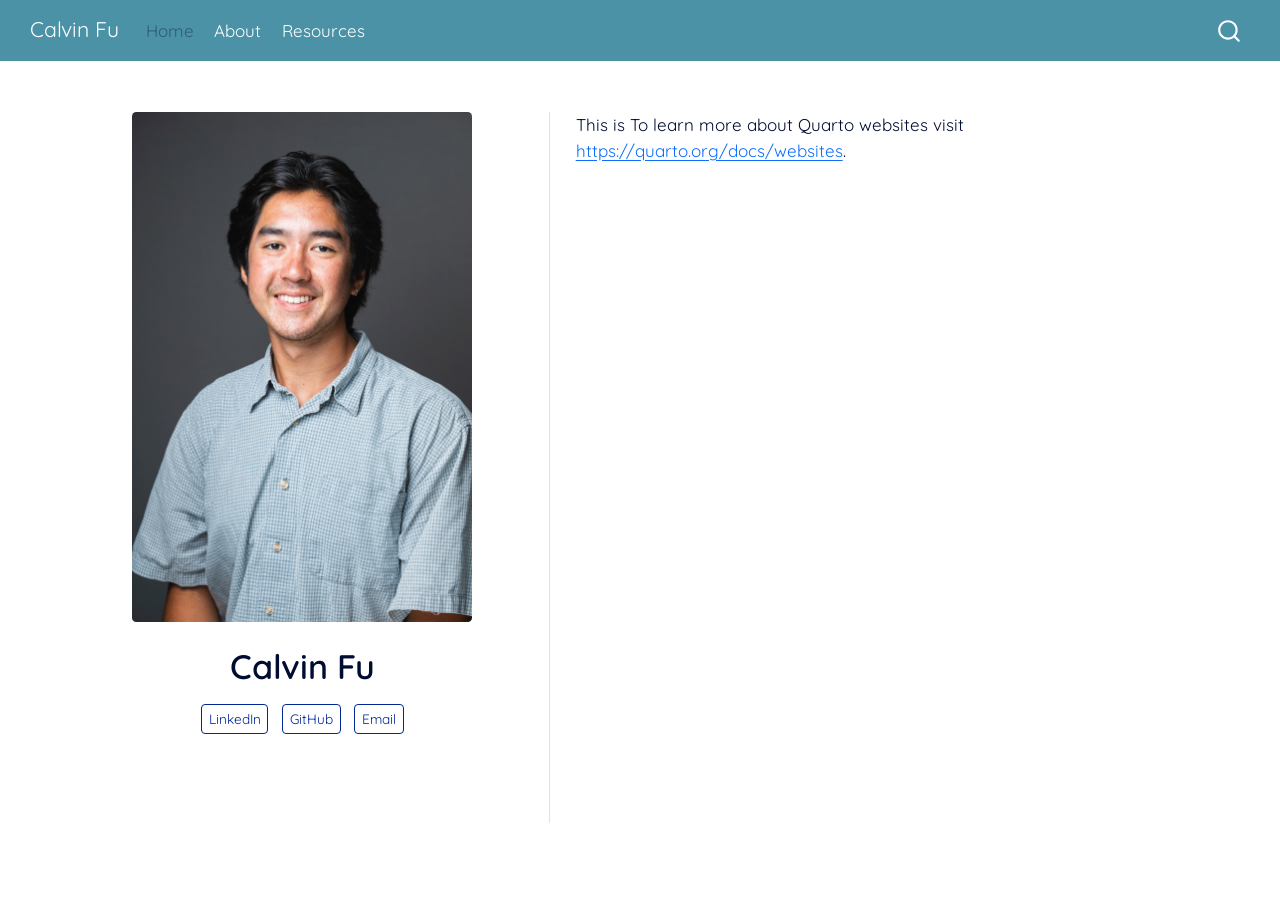
<file: docs/index.html>
<!DOCTYPE html>
<html xmlns="http://www.w3.org/1999/xhtml" lang="en" xml:lang="en"><head>

<meta charset="utf-8">
<meta name="generator" content="quarto-1.10.18">

<meta name="viewport" content="width=device-width, initial-scale=1.0, user-scalable=yes">


<title>Calvin Fu</title>
<style>
/* Default styles provided by pandoc.
** See https://pandoc.org/MANUAL.html#variables-for-html for config info.
*/
span.smallcaps{font-variant: small-caps;}
div.columns{display: flex; gap: 1.5em;}
div.column{flex: auto;}
@media screen {
div.columns{gap: min(4vw, 1.5em);}
div.column{overflow-x: auto;}
}
div.hanging-indent{margin-left: 1.5em; text-indent: -1.5em;}
ul.task-list{list-style: none;}
ul.task-list li input[type="checkbox"] {
  width: 0.8em;
  margin: 0 0.8em 0.2em -1em; /* quarto-specific, see https://github.com/quarto-dev/quarto-cli/issues/4556 */ 
  vertical-align: middle;
}
</style>


<script src="site_libs/quarto-nav/quarto-nav.js"></script>
<script src="site_libs/quarto-nav/headroom.min.js"></script>
<script src="site_libs/clipboard/clipboard.min.js"></script>
<script src="site_libs/quarto-search/autocomplete.umd.js"></script>
<script src="site_libs/quarto-search/fuse.min.js"></script>
<script src="site_libs/quarto-search/quarto-search.js"></script>
<meta name="quarto:offset" content="./">
<script src="site_libs/quarto-html/quarto.js" type="module"></script>
<script src="site_libs/quarto-html/tabsets/tabsets.js" type="module"></script>
<script src="site_libs/quarto-html/popper.min.js"></script>
<script src="site_libs/quarto-html/tippy.umd.min.js"></script>
<link href="site_libs/quarto-html/tippy.css" rel="stylesheet">
<link href="site_libs/quarto-html/quarto-syntax-highlighting-64a204ab8560d761af7679ceaba22944.css" rel="stylesheet" id="quarto-text-highlighting-styles">
<script src="site_libs/bootstrap/bootstrap.min.js"></script>
<link href="site_libs/bootstrap/bootstrap-icons.css" rel="stylesheet">
<link href="site_libs/bootstrap/bootstrap-9c944f6aabf918e348311c40b86e4343.min.css" rel="stylesheet" append-hash="true" id="quarto-bootstrap" data-mode="light">
<script id="quarto-search-options" type="application/json">{
  "location": "navbar",
  "copy-button": false,
  "collapse-after": 3,
  "panel-placement": "end",
  "type": "overlay",
  "limit": 50,
  "keyboard-shortcut": [
    "f",
    "/",
    "s"
  ],
  "show-item-context": false,
  "language": {
    "search-no-results-text": "No results",
    "search-matching-documents-text": "matching documents",
    "search-copy-link-title": "Copy link to search",
    "search-hide-matches-text": "Hide additional matches",
    "search-more-match-text": "more match in this document",
    "search-more-matches-text": "more matches in this document",
    "search-clear-button-title": "Clear",
    "search-text-placeholder": "",
    "search-detached-cancel-button-title": "Cancel",
    "search-submit-button-title": "Submit",
    "search-label": "Search"
  }
}</script>


</head>

<body class="nav-fixed quarto-light">

<div id="quarto-search-results"></div>
  <header id="quarto-header" class="headroom fixed-top">
    <nav class="navbar navbar-expand-lg " data-bs-theme="dark">
      <div class="navbar-container container-fluid">
      <div class="navbar-brand-container mx-auto">
    <a class="navbar-brand" href="./index.html">
    <span class="navbar-title">Calvin Fu</span>
    </a>
  </div>
            <div id="quarto-search" class="" title="Search"></div>
          <button class="navbar-toggler" type="button" data-bs-toggle="collapse" data-bs-target="#navbarCollapse" aria-controls="navbarCollapse" role="menu" aria-expanded="false" aria-label="Toggle navigation" onclick="if (window.quartoToggleHeadroom) { window.quartoToggleHeadroom(); }">
  <span class="navbar-toggler-icon"></span>
</button>
          <div class="collapse navbar-collapse" id="navbarCollapse">
            <ul class="navbar-nav navbar-nav-scroll me-auto">
  <li class="nav-item">
    <a class="nav-link active" href="./index.html" aria-current="page"> 
<span class="menu-text">Home</span></a>
  </li>  
  <li class="nav-item">
    <a class="nav-link" href="./about.html"> 
<span class="menu-text">About</span></a>
  </li>  
  <li class="nav-item">
    <a class="nav-link" href="./resource.html"> 
<span class="menu-text">Resources</span></a>
  </li>  
</ul>
          </div> <!-- /navcollapse -->
            <div class="quarto-navbar-tools">
</div>
      </div> <!-- /container-fluid -->
    </nav>
</header>
<!-- content -->
<div id="quarto-content" class="quarto-container page-columns page-rows-contents page-layout-full page-navbar">
<!-- sidebar -->
<!-- margin-sidebar -->
    
<!-- main -->
<div class="quarto-about-trestles column-page">
  <div class="about-entity">
    <img src="images/headshot.PNG" class="about-image
  rounded " style="width: 20em;">
<header id="title-block-header" class="quarto-title-block default">
<div class="quarto-title">
<h1 class="title">Calvin Fu</h1>
</div>
<div class="quarto-title-meta column-page">
  </div>
</header>
    <div class="about-links">
  <a href="https://www.linkedin.com/in/calvinjfu/" class="about-link" rel="" target="_blank">
     <span class="about-link-text">LinkedIn</span>
  </a>
  <a href="https://github.com/cuvlin" class="about-link" rel="" target="_blank">
     <span class="about-link-text">GitHub</span>
  </a>
  <a href="mailto:calvinfu@ucsb.edu" class="about-link" rel="" target="">
     <span class="about-link-text">Email</span>
  </a>
</div>
  </div>
  <div class="about-contents"><main class="content column-page" id="quarto-document-content">
<p>This is To learn more about Quarto websites visit <a href="https://quarto.org/docs/websites" class="uri">https://quarto.org/docs/websites</a>.</p>


</main></div>
</div>
 <!-- /main -->
<script id="quarto-html-after-body" type="application/javascript">
  window.document.addEventListener("DOMContentLoaded", function (event) {
    const isCodeAnnotation = (el) => {
      for (const clz of el.classList) {
        if (clz.startsWith('code-annotation-')) {                     
          return true;
        }
      }
      return false;
    }
    const onCopySuccess = function(e) {
      // button target
      const button = e.trigger;
      // don't keep focus
      button.blur();
      // flash "checked"
      button.classList.add('code-copy-button-checked');
      var currentTitle = button.getAttribute("title");
      button.setAttribute("title", "Copied!");
      let tooltip;
      if (window.bootstrap) {
        button.setAttribute("data-bs-toggle", "tooltip");
        button.setAttribute("data-bs-placement", "left");
        button.setAttribute("data-bs-title", "Copied!");
        tooltip = new bootstrap.Tooltip(button, 
          { trigger: "manual", 
            customClass: "code-copy-button-tooltip",
            offset: [0, -8]});
        tooltip.show();    
      }
      setTimeout(function() {
        if (tooltip) {
          tooltip.hide();
          button.removeAttribute("data-bs-title");
          button.removeAttribute("data-bs-toggle");
          button.removeAttribute("data-bs-placement");
        }
        button.setAttribute("title", currentTitle);
        button.classList.remove('code-copy-button-checked');
      }, 1000);
      // clear code selection
      e.clearSelection();
    }
    const getTextToCopy = function(trigger) {
      const outerScaffold = trigger.parentElement.cloneNode(true);
      const codeEl = outerScaffold.querySelector('code');
      for (const childEl of codeEl.children) {
        if (isCodeAnnotation(childEl)) {
          childEl.remove();
        }
      }
      return codeEl.innerText;
    }
    const clipboard = new window.ClipboardJS('.code-copy-button:not([data-in-quarto-modal])', {
      text: getTextToCopy
    });
    clipboard.on('success', onCopySuccess);
    if (window.document.getElementById('quarto-embedded-source-code-modal')) {
      const clipboardModal = new window.ClipboardJS('.code-copy-button[data-in-quarto-modal]', {
        text: getTextToCopy,
        container: window.document.getElementById('quarto-embedded-source-code-modal')
      });
      clipboardModal.on('success', onCopySuccess);
    }
      var localhostRegex = new RegExp(/^(?:http|https):\/\/localhost\:?[0-9]*\//);
      var mailtoRegex = new RegExp(/^mailto:/);
        var filterRegex = new RegExp('/' + window.location.host + '/');
      var isInternal = (href) => {
          return filterRegex.test(href) || localhostRegex.test(href) || mailtoRegex.test(href);
      }
      // Inspect non-navigation links and adorn them if external
     var links = window.document.querySelectorAll('a[href]:not(.nav-link):not(.navbar-brand):not(.toc-action):not(.sidebar-link):not(.sidebar-item-toggle):not(.pagination-link):not(.no-external):not([aria-hidden]):not(.dropdown-item):not(.quarto-navigation-tool):not(.about-link)');
      for (var i=0; i<links.length; i++) {
        const link = links[i];
        if (!isInternal(link.href)) {
          // undo the damage that might have been done by quarto-nav.js in the case of
          // links that we want to consider external
          if (link.dataset.originalHref !== undefined) {
            link.href = link.dataset.originalHref;
          }
        }
      }
    function tippyHover(el, contentFn, onTriggerFn, onUntriggerFn) {
      const config = {
        allowHTML: true,
        maxWidth: 500,
        delay: 100,
        arrow: false,
        appendTo: function(el) {
            return el.parentElement;
        },
        interactive: true,
        interactiveBorder: 10,
        theme: 'quarto',
        placement: 'bottom-start',
      };
      if (contentFn) {
        config.content = contentFn;
      }
      if (onTriggerFn) {
        config.onTrigger = onTriggerFn;
      }
      if (onUntriggerFn) {
        config.onUntrigger = onUntriggerFn;
      }
      window.tippy(el, config); 
    }
    const noterefs = window.document.querySelectorAll('a[role="doc-noteref"]');
    for (var i=0; i<noterefs.length; i++) {
      const ref = noterefs[i];
      tippyHover(ref, function() {
        // use id or data attribute instead here
        let href = ref.getAttribute('data-footnote-href') || ref.getAttribute('href');
        try { href = new URL(href).hash; } catch {}
        const id = href.replace(/^#\/?/, "");
        const note = window.document.getElementById(id);
        if (note) {
          return note.innerHTML;
        } else {
          return "";
        }
      });
    }
    const xrefs = window.document.querySelectorAll('a.quarto-xref');
    const processXRef = (id, note) => {
      // Strip column container classes
      const stripColumnClz = (el) => {
        el.classList.remove("page-full", "page-columns");
        if (el.children) {
          for (const child of el.children) {
            stripColumnClz(child);
          }
        }
      }
      stripColumnClz(note)
      if (id === null || id.startsWith('sec-')) {
        // Special case sections, only their first couple elements
        const container = document.createElement("div");
        if (note.children && note.children.length > 2) {
          container.appendChild(note.children[0].cloneNode(true));
          for (let i = 1; i < note.children.length; i++) {
            const child = note.children[i];
            if (child.tagName === "P" && child.innerText === "") {
              continue;
            } else {
              container.appendChild(child.cloneNode(true));
              break;
            }
          }
          if (window.Quarto?.typesetMath) {
            window.Quarto.typesetMath(container);
          }
          return container.innerHTML
        } else {
          if (window.Quarto?.typesetMath) {
            window.Quarto.typesetMath(note);
          }
          return note.innerHTML;
        }
      } else {
        // Remove any anchor links if they are present
        const anchorLink = note.querySelector('a.anchorjs-link');
        if (anchorLink) {
          anchorLink.remove();
        }
        if (window.Quarto?.typesetMath) {
          window.Quarto.typesetMath(note);
        }
        if (note.classList.contains("callout")) {
          return note.outerHTML;
        } else {
          return note.innerHTML;
        }
      }
    }
    for (var i=0; i<xrefs.length; i++) {
      const xref = xrefs[i];
      tippyHover(xref, undefined, function(instance) {
        instance.disable();
        let url = xref.getAttribute('href');
        let hash = undefined; 
        if (url.startsWith('#')) {
          hash = url;
        } else {
          try { hash = new URL(url).hash; } catch {}
        }
        if (hash) {
          const id = hash.replace(/^#\/?/, "");
          const note = window.document.getElementById(id);
          if (note !== null) {
            try {
              const html = processXRef(id, note.cloneNode(true));
              instance.setContent(html);
            } finally {
              instance.enable();
              instance.show();
            }
          } else {
            // See if we can fetch this
            fetch(url.split('#')[0])
            .then(res => res.text())
            .then(html => {
              const parser = new DOMParser();
              const htmlDoc = parser.parseFromString(html, "text/html");
              const note = htmlDoc.getElementById(id);
              if (note !== null) {
                const html = processXRef(id, note);
                instance.setContent(html);
              } 
            }).finally(() => {
              instance.enable();
              instance.show();
            });
          }
        } else {
          // See if we can fetch a full url (with no hash to target)
          // This is a special case and we should probably do some content thinning / targeting
          fetch(url)
          .then(res => res.text())
          .then(html => {
            const parser = new DOMParser();
            const htmlDoc = parser.parseFromString(html, "text/html");
            const note = htmlDoc.querySelector('main.content');
            if (note !== null) {
              // This should only happen for chapter cross references
              // (since there is no id in the URL)
              // remove the first header
              if (note.children.length > 0 && note.children[0].tagName === "HEADER") {
                note.children[0].remove();
              }
              const html = processXRef(null, note);
              instance.setContent(html);
            } 
          }).finally(() => {
            instance.enable();
            instance.show();
          });
        }
      }, function(instance) {
      });
    }
        let selectedAnnoteEl;
        const selectorForAnnotation = ( cell, annotation) => {
          let cellAttr = 'data-code-cell="' + cell + '"';
          let lineAttr = 'data-code-annotation="' +  annotation + '"';
          const selector = 'span[' + cellAttr + '][' + lineAttr + ']';
          return selector;
        }
        const selectCodeLines = (annoteEl) => {
          const doc = window.document;
          const targetCell = annoteEl.getAttribute("data-target-cell");
          const targetAnnotation = annoteEl.getAttribute("data-target-annotation");
          const annoteSpan = window.document.querySelector(selectorForAnnotation(targetCell, targetAnnotation));
          const lines = annoteSpan.getAttribute("data-code-lines").split(",");
          const lineIds = lines.map((line) => {
            return targetCell + "-" + line;
          })
          let top = null;
          let height = null;
          let parent = null;
          if (lineIds.length > 0) {
              //compute the position of the single el (top and bottom and make a div)
              const el = window.document.getElementById(lineIds[0]);
              top = el.offsetTop;
              height = el.offsetHeight;
              parent = el.parentElement.parentElement;
            if (lineIds.length > 1) {
              const lastEl = window.document.getElementById(lineIds[lineIds.length - 1]);
              const bottom = lastEl.offsetTop + lastEl.offsetHeight;
              height = bottom - top;
            }
            if (top !== null && height !== null && parent !== null) {
              // cook up a div (if necessary) and position it 
              let div = window.document.getElementById("code-annotation-line-highlight");
              if (div === null) {
                div = window.document.createElement("div");
                div.setAttribute("id", "code-annotation-line-highlight");
                div.style.position = 'absolute';
                parent.appendChild(div);
              }
              div.style.top = top - 2 + "px";
              div.style.height = height + 4 + "px";
              div.style.left = 0;
              let gutterDiv = window.document.getElementById("code-annotation-line-highlight-gutter");
              if (gutterDiv === null) {
                gutterDiv = window.document.createElement("div");
                gutterDiv.setAttribute("id", "code-annotation-line-highlight-gutter");
                gutterDiv.style.position = 'absolute';
                const codeCell = window.document.getElementById(targetCell);
                const gutter = codeCell.querySelector('.code-annotation-gutter');
                gutter.appendChild(gutterDiv);
              }
              gutterDiv.style.top = top - 2 + "px";
              gutterDiv.style.height = height + 4 + "px";
            }
            selectedAnnoteEl = annoteEl;
          }
        };
        const unselectCodeLines = () => {
          const elementsIds = ["code-annotation-line-highlight", "code-annotation-line-highlight-gutter"];
          elementsIds.forEach((elId) => {
            const div = window.document.getElementById(elId);
            if (div) {
              div.remove();
            }
          });
          selectedAnnoteEl = undefined;
        };
          // Handle positioning of the toggle
      window.addEventListener(
        "resize",
        throttle(() => {
          elRect = undefined;
          if (selectedAnnoteEl) {
            selectCodeLines(selectedAnnoteEl);
          }
        }, 10)
      );
      function throttle(fn, ms) {
      let throttle = false;
      let timer;
        return (...args) => {
          if(!throttle) { // first call gets through
              fn.apply(this, args);
              throttle = true;
          } else { // all the others get throttled
              if(timer) clearTimeout(timer); // cancel #2
              timer = setTimeout(() => {
                fn.apply(this, args);
                timer = throttle = false;
              }, ms);
          }
        };
      }
        // Attach click handler to the DT
        const annoteDls = window.document.querySelectorAll('dt[data-target-cell]');
        for (const annoteDlNode of annoteDls) {
          annoteDlNode.addEventListener('click', (event) => {
            const clickedEl = event.target;
            if (clickedEl !== selectedAnnoteEl) {
              unselectCodeLines();
              const activeEl = window.document.querySelector('dt[data-target-cell].code-annotation-active');
              if (activeEl) {
                activeEl.classList.remove('code-annotation-active');
              }
              selectCodeLines(clickedEl);
              clickedEl.classList.add('code-annotation-active');
            } else {
              // Unselect the line
              unselectCodeLines();
              clickedEl.classList.remove('code-annotation-active');
            }
          });
        }
    const findCites = (el) => {
      const parentEl = el.parentElement;
      if (parentEl) {
        const cites = parentEl.dataset.cites;
        if (cites) {
          return {
            el,
            cites: cites.split(' ')
          };
        } else {
          return findCites(el.parentElement)
        }
      } else {
        return undefined;
      }
    };
    var bibliorefs = window.document.querySelectorAll('a[role="doc-biblioref"]');
    for (var i=0; i<bibliorefs.length; i++) {
      const ref = bibliorefs[i];
      const citeInfo = findCites(ref);
      if (citeInfo) {
        tippyHover(citeInfo.el, function() {
          var popup = window.document.createElement('div');
          citeInfo.cites.forEach(function(cite) {
            var citeDiv = window.document.createElement('div');
            citeDiv.classList.add('hanging-indent');
            citeDiv.classList.add('csl-entry');
            var biblioDiv = window.document.getElementById('ref-' + cite);
            if (biblioDiv) {
              citeDiv.innerHTML = biblioDiv.innerHTML;
            }
            popup.appendChild(citeDiv);
          });
          return popup.innerHTML;
        });
      }
    }
  });
  </script>
</div> <!-- /content -->




</body></html>
</file>
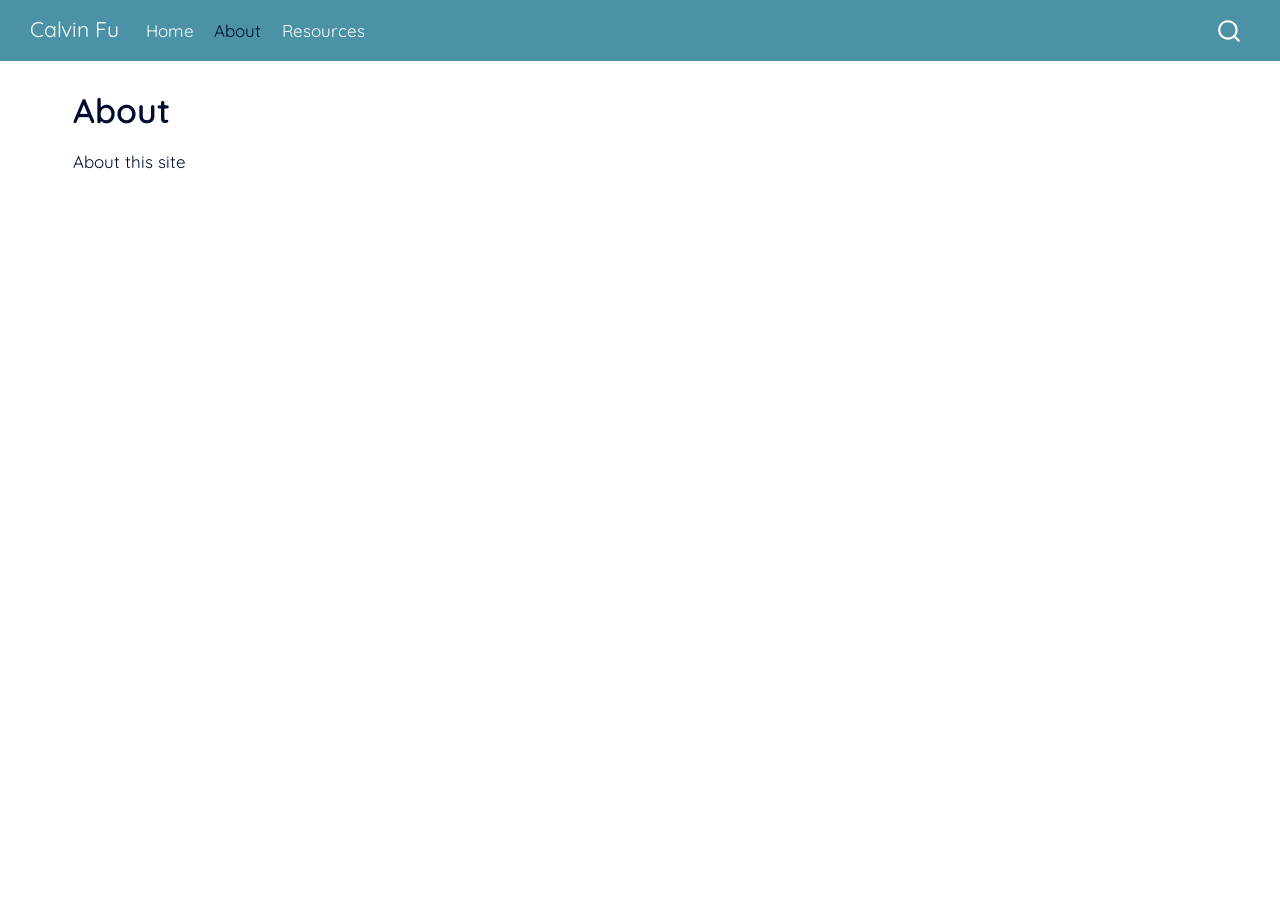
<file: docs/about.html>
<!DOCTYPE html>
<html xmlns="http://www.w3.org/1999/xhtml" lang="en" xml:lang="en"><head>

<meta charset="utf-8">
<meta name="generator" content="quarto-1.10.18">

<meta name="viewport" content="width=device-width, initial-scale=1.0, user-scalable=yes">


<title>About – Calvin Fu</title>
<style>
/* Default styles provided by pandoc.
** See https://pandoc.org/MANUAL.html#variables-for-html for config info.
*/
span.smallcaps{font-variant: small-caps;}
div.columns{display: flex; gap: 1.5em;}
div.column{flex: auto;}
@media screen {
div.columns{gap: min(4vw, 1.5em);}
div.column{overflow-x: auto;}
}
div.hanging-indent{margin-left: 1.5em; text-indent: -1.5em;}
ul.task-list{list-style: none;}
ul.task-list li input[type="checkbox"] {
  width: 0.8em;
  margin: 0 0.8em 0.2em -1em; /* quarto-specific, see https://github.com/quarto-dev/quarto-cli/issues/4556 */ 
  vertical-align: middle;
}
</style>


<script src="site_libs/quarto-nav/quarto-nav.js"></script>
<script src="site_libs/quarto-nav/headroom.min.js"></script>
<script src="site_libs/clipboard/clipboard.min.js"></script>
<script src="site_libs/quarto-search/autocomplete.umd.js"></script>
<script src="site_libs/quarto-search/fuse.min.js"></script>
<script src="site_libs/quarto-search/quarto-search.js"></script>
<meta name="quarto:offset" content="./">
<script src="site_libs/quarto-html/quarto.js" type="module"></script>
<script src="site_libs/quarto-html/tabsets/tabsets.js" type="module"></script>
<script src="site_libs/quarto-html/popper.min.js"></script>
<script src="site_libs/quarto-html/tippy.umd.min.js"></script>
<script src="site_libs/quarto-html/anchor.min.js"></script>
<link href="site_libs/quarto-html/tippy.css" rel="stylesheet">
<link href="site_libs/quarto-html/quarto-syntax-highlighting-64a204ab8560d761af7679ceaba22944.css" rel="stylesheet" id="quarto-text-highlighting-styles">
<script src="site_libs/bootstrap/bootstrap.min.js"></script>
<link href="site_libs/bootstrap/bootstrap-icons.css" rel="stylesheet">
<link href="site_libs/bootstrap/bootstrap-c41593f8080ea8ab9ef9b91ebe6790dd.min.css" rel="stylesheet" append-hash="true" id="quarto-bootstrap" data-mode="light">
<script id="quarto-search-options" type="application/json">{
  "location": "navbar",
  "copy-button": false,
  "collapse-after": 3,
  "panel-placement": "end",
  "type": "overlay",
  "limit": 50,
  "keyboard-shortcut": [
    "f",
    "/",
    "s"
  ],
  "show-item-context": false,
  "language": {
    "search-no-results-text": "No results",
    "search-matching-documents-text": "matching documents",
    "search-copy-link-title": "Copy link to search",
    "search-hide-matches-text": "Hide additional matches",
    "search-more-match-text": "more match in this document",
    "search-more-matches-text": "more matches in this document",
    "search-clear-button-title": "Clear",
    "search-text-placeholder": "",
    "search-detached-cancel-button-title": "Cancel",
    "search-submit-button-title": "Submit",
    "search-label": "Search"
  }
}</script>


</head>

<body class="nav-fixed quarto-light">

<div id="quarto-search-results"></div>
  <header id="quarto-header" class="headroom fixed-top">
    <nav class="navbar navbar-expand-lg " data-bs-theme="dark">
      <div class="navbar-container container-fluid">
      <div class="navbar-brand-container mx-auto">
    <a class="navbar-brand" href="./index.html">
    <span class="navbar-title">Calvin Fu</span>
    </a>
  </div>
            <div id="quarto-search" class="" title="Search"></div>
          <button class="navbar-toggler" type="button" data-bs-toggle="collapse" data-bs-target="#navbarCollapse" aria-controls="navbarCollapse" role="menu" aria-expanded="false" aria-label="Toggle navigation" onclick="if (window.quartoToggleHeadroom) { window.quartoToggleHeadroom(); }">
  <span class="navbar-toggler-icon"></span>
</button>
          <div class="collapse navbar-collapse" id="navbarCollapse">
            <ul class="navbar-nav navbar-nav-scroll me-auto">
  <li class="nav-item">
    <a class="nav-link" href="./index.html"> 
<span class="menu-text">Home</span></a>
  </li>  
  <li class="nav-item">
    <a class="nav-link active" href="./about.html" aria-current="page"> 
<span class="menu-text">About</span></a>
  </li>  
  <li class="nav-item">
    <a class="nav-link" href="./resource.html"> 
<span class="menu-text">Resources</span></a>
  </li>  
</ul>
          </div> <!-- /navcollapse -->
            <div class="quarto-navbar-tools">
</div>
      </div> <!-- /container-fluid -->
    </nav>
</header>
<!-- content -->
<div id="quarto-content" class="quarto-container page-columns page-rows-contents page-layout-full page-navbar">
<!-- sidebar -->
<!-- margin-sidebar -->
    <div id="quarto-margin-sidebar" class="sidebar margin-sidebar zindex-bottom">
        
    </div>
<!-- main -->
<main class="content column-page" id="quarto-document-content">

<header id="title-block-header" class="quarto-title-block default">
<div class="quarto-title">
<h1 class="title">About</h1>
</div>



<div class="quarto-title-meta column-page">

    
  
    
  </div>
  


</header>


<p>About this site</p>



</main> <!-- /main -->
<script id="quarto-html-after-body" type="application/javascript">
  window.document.addEventListener("DOMContentLoaded", function (event) {
    const icon = "";
    const anchorJS = new window.AnchorJS();
    anchorJS.options = {
      placement: 'right',
      icon: icon
    };
    anchorJS.add('.anchored');
    const isCodeAnnotation = (el) => {
      for (const clz of el.classList) {
        if (clz.startsWith('code-annotation-')) {                     
          return true;
        }
      }
      return false;
    }
    const onCopySuccess = function(e) {
      // button target
      const button = e.trigger;
      // don't keep focus
      button.blur();
      // flash "checked"
      button.classList.add('code-copy-button-checked');
      var currentTitle = button.getAttribute("title");
      button.setAttribute("title", "Copied!");
      let tooltip;
      if (window.bootstrap) {
        button.setAttribute("data-bs-toggle", "tooltip");
        button.setAttribute("data-bs-placement", "left");
        button.setAttribute("data-bs-title", "Copied!");
        tooltip = new bootstrap.Tooltip(button, 
          { trigger: "manual", 
            customClass: "code-copy-button-tooltip",
            offset: [0, -8]});
        tooltip.show();    
      }
      setTimeout(function() {
        if (tooltip) {
          tooltip.hide();
          button.removeAttribute("data-bs-title");
          button.removeAttribute("data-bs-toggle");
          button.removeAttribute("data-bs-placement");
        }
        button.setAttribute("title", currentTitle);
        button.classList.remove('code-copy-button-checked');
      }, 1000);
      // clear code selection
      e.clearSelection();
    }
    const getTextToCopy = function(trigger) {
      const outerScaffold = trigger.parentElement.cloneNode(true);
      const codeEl = outerScaffold.querySelector('code');
      for (const childEl of codeEl.children) {
        if (isCodeAnnotation(childEl)) {
          childEl.remove();
        }
      }
      return codeEl.innerText;
    }
    const clipboard = new window.ClipboardJS('.code-copy-button:not([data-in-quarto-modal])', {
      text: getTextToCopy
    });
    clipboard.on('success', onCopySuccess);
    if (window.document.getElementById('quarto-embedded-source-code-modal')) {
      const clipboardModal = new window.ClipboardJS('.code-copy-button[data-in-quarto-modal]', {
        text: getTextToCopy,
        container: window.document.getElementById('quarto-embedded-source-code-modal')
      });
      clipboardModal.on('success', onCopySuccess);
    }
      var localhostRegex = new RegExp(/^(?:http|https):\/\/localhost\:?[0-9]*\//);
      var mailtoRegex = new RegExp(/^mailto:/);
        var filterRegex = new RegExp('/' + window.location.host + '/');
      var isInternal = (href) => {
          return filterRegex.test(href) || localhostRegex.test(href) || mailtoRegex.test(href);
      }
      // Inspect non-navigation links and adorn them if external
     var links = window.document.querySelectorAll('a[href]:not(.nav-link):not(.navbar-brand):not(.toc-action):not(.sidebar-link):not(.sidebar-item-toggle):not(.pagination-link):not(.no-external):not([aria-hidden]):not(.dropdown-item):not(.quarto-navigation-tool):not(.about-link)');
      for (var i=0; i<links.length; i++) {
        const link = links[i];
        if (!isInternal(link.href)) {
          // undo the damage that might have been done by quarto-nav.js in the case of
          // links that we want to consider external
          if (link.dataset.originalHref !== undefined) {
            link.href = link.dataset.originalHref;
          }
        }
      }
    function tippyHover(el, contentFn, onTriggerFn, onUntriggerFn) {
      const config = {
        allowHTML: true,
        maxWidth: 500,
        delay: 100,
        arrow: false,
        appendTo: function(el) {
            return el.parentElement;
        },
        interactive: true,
        interactiveBorder: 10,
        theme: 'quarto',
        placement: 'bottom-start',
      };
      if (contentFn) {
        config.content = contentFn;
      }
      if (onTriggerFn) {
        config.onTrigger = onTriggerFn;
      }
      if (onUntriggerFn) {
        config.onUntrigger = onUntriggerFn;
      }
      window.tippy(el, config); 
    }
    const noterefs = window.document.querySelectorAll('a[role="doc-noteref"]');
    for (var i=0; i<noterefs.length; i++) {
      const ref = noterefs[i];
      tippyHover(ref, function() {
        // use id or data attribute instead here
        let href = ref.getAttribute('data-footnote-href') || ref.getAttribute('href');
        try { href = new URL(href).hash; } catch {}
        const id = href.replace(/^#\/?/, "");
        const note = window.document.getElementById(id);
        if (note) {
          return note.innerHTML;
        } else {
          return "";
        }
      });
    }
    const xrefs = window.document.querySelectorAll('a.quarto-xref');
    const processXRef = (id, note) => {
      // Strip column container classes
      const stripColumnClz = (el) => {
        el.classList.remove("page-full", "page-columns");
        if (el.children) {
          for (const child of el.children) {
            stripColumnClz(child);
          }
        }
      }
      stripColumnClz(note)
      if (id === null || id.startsWith('sec-')) {
        // Special case sections, only their first couple elements
        const container = document.createElement("div");
        if (note.children && note.children.length > 2) {
          container.appendChild(note.children[0].cloneNode(true));
          for (let i = 1; i < note.children.length; i++) {
            const child = note.children[i];
            if (child.tagName === "P" && child.innerText === "") {
              continue;
            } else {
              container.appendChild(child.cloneNode(true));
              break;
            }
          }
          if (window.Quarto?.typesetMath) {
            window.Quarto.typesetMath(container);
          }
          return container.innerHTML
        } else {
          if (window.Quarto?.typesetMath) {
            window.Quarto.typesetMath(note);
          }
          return note.innerHTML;
        }
      } else {
        // Remove any anchor links if they are present
        const anchorLink = note.querySelector('a.anchorjs-link');
        if (anchorLink) {
          anchorLink.remove();
        }
        if (window.Quarto?.typesetMath) {
          window.Quarto.typesetMath(note);
        }
        if (note.classList.contains("callout")) {
          return note.outerHTML;
        } else {
          return note.innerHTML;
        }
      }
    }
    for (var i=0; i<xrefs.length; i++) {
      const xref = xrefs[i];
      tippyHover(xref, undefined, function(instance) {
        instance.disable();
        let url = xref.getAttribute('href');
        let hash = undefined; 
        if (url.startsWith('#')) {
          hash = url;
        } else {
          try { hash = new URL(url).hash; } catch {}
        }
        if (hash) {
          const id = hash.replace(/^#\/?/, "");
          const note = window.document.getElementById(id);
          if (note !== null) {
            try {
              const html = processXRef(id, note.cloneNode(true));
              instance.setContent(html);
            } finally {
              instance.enable();
              instance.show();
            }
          } else {
            // See if we can fetch this
            fetch(url.split('#')[0])
            .then(res => res.text())
            .then(html => {
              const parser = new DOMParser();
              const htmlDoc = parser.parseFromString(html, "text/html");
              const note = htmlDoc.getElementById(id);
              if (note !== null) {
                const html = processXRef(id, note);
                instance.setContent(html);
              } 
            }).finally(() => {
              instance.enable();
              instance.show();
            });
          }
        } else {
          // See if we can fetch a full url (with no hash to target)
          // This is a special case and we should probably do some content thinning / targeting
          fetch(url)
          .then(res => res.text())
          .then(html => {
            const parser = new DOMParser();
            const htmlDoc = parser.parseFromString(html, "text/html");
            const note = htmlDoc.querySelector('main.content');
            if (note !== null) {
              // This should only happen for chapter cross references
              // (since there is no id in the URL)
              // remove the first header
              if (note.children.length > 0 && note.children[0].tagName === "HEADER") {
                note.children[0].remove();
              }
              const html = processXRef(null, note);
              instance.setContent(html);
            } 
          }).finally(() => {
            instance.enable();
            instance.show();
          });
        }
      }, function(instance) {
      });
    }
        let selectedAnnoteEl;
        const selectorForAnnotation = ( cell, annotation) => {
          let cellAttr = 'data-code-cell="' + cell + '"';
          let lineAttr = 'data-code-annotation="' +  annotation + '"';
          const selector = 'span[' + cellAttr + '][' + lineAttr + ']';
          return selector;
        }
        const selectCodeLines = (annoteEl) => {
          const doc = window.document;
          const targetCell = annoteEl.getAttribute("data-target-cell");
          const targetAnnotation = annoteEl.getAttribute("data-target-annotation");
          const annoteSpan = window.document.querySelector(selectorForAnnotation(targetCell, targetAnnotation));
          const lines = annoteSpan.getAttribute("data-code-lines").split(",");
          const lineIds = lines.map((line) => {
            return targetCell + "-" + line;
          })
          let top = null;
          let height = null;
          let parent = null;
          if (lineIds.length > 0) {
              //compute the position of the single el (top and bottom and make a div)
              const el = window.document.getElementById(lineIds[0]);
              top = el.offsetTop;
              height = el.offsetHeight;
              parent = el.parentElement.parentElement;
            if (lineIds.length > 1) {
              const lastEl = window.document.getElementById(lineIds[lineIds.length - 1]);
              const bottom = lastEl.offsetTop + lastEl.offsetHeight;
              height = bottom - top;
            }
            if (top !== null && height !== null && parent !== null) {
              // cook up a div (if necessary) and position it 
              let div = window.document.getElementById("code-annotation-line-highlight");
              if (div === null) {
                div = window.document.createElement("div");
                div.setAttribute("id", "code-annotation-line-highlight");
                div.style.position = 'absolute';
                parent.appendChild(div);
              }
              div.style.top = top - 2 + "px";
              div.style.height = height + 4 + "px";
              div.style.left = 0;
              let gutterDiv = window.document.getElementById("code-annotation-line-highlight-gutter");
              if (gutterDiv === null) {
                gutterDiv = window.document.createElement("div");
                gutterDiv.setAttribute("id", "code-annotation-line-highlight-gutter");
                gutterDiv.style.position = 'absolute';
                const codeCell = window.document.getElementById(targetCell);
                const gutter = codeCell.querySelector('.code-annotation-gutter');
                gutter.appendChild(gutterDiv);
              }
              gutterDiv.style.top = top - 2 + "px";
              gutterDiv.style.height = height + 4 + "px";
            }
            selectedAnnoteEl = annoteEl;
          }
        };
        const unselectCodeLines = () => {
          const elementsIds = ["code-annotation-line-highlight", "code-annotation-line-highlight-gutter"];
          elementsIds.forEach((elId) => {
            const div = window.document.getElementById(elId);
            if (div) {
              div.remove();
            }
          });
          selectedAnnoteEl = undefined;
        };
          // Handle positioning of the toggle
      window.addEventListener(
        "resize",
        throttle(() => {
          elRect = undefined;
          if (selectedAnnoteEl) {
            selectCodeLines(selectedAnnoteEl);
          }
        }, 10)
      );
      function throttle(fn, ms) {
      let throttle = false;
      let timer;
        return (...args) => {
          if(!throttle) { // first call gets through
              fn.apply(this, args);
              throttle = true;
          } else { // all the others get throttled
              if(timer) clearTimeout(timer); // cancel #2
              timer = setTimeout(() => {
                fn.apply(this, args);
                timer = throttle = false;
              }, ms);
          }
        };
      }
        // Attach click handler to the DT
        const annoteDls = window.document.querySelectorAll('dt[data-target-cell]');
        for (const annoteDlNode of annoteDls) {
          annoteDlNode.addEventListener('click', (event) => {
            const clickedEl = event.target;
            if (clickedEl !== selectedAnnoteEl) {
              unselectCodeLines();
              const activeEl = window.document.querySelector('dt[data-target-cell].code-annotation-active');
              if (activeEl) {
                activeEl.classList.remove('code-annotation-active');
              }
              selectCodeLines(clickedEl);
              clickedEl.classList.add('code-annotation-active');
            } else {
              // Unselect the line
              unselectCodeLines();
              clickedEl.classList.remove('code-annotation-active');
            }
          });
        }
    const findCites = (el) => {
      const parentEl = el.parentElement;
      if (parentEl) {
        const cites = parentEl.dataset.cites;
        if (cites) {
          return {
            el,
            cites: cites.split(' ')
          };
        } else {
          return findCites(el.parentElement)
        }
      } else {
        return undefined;
      }
    };
    var bibliorefs = window.document.querySelectorAll('a[role="doc-biblioref"]');
    for (var i=0; i<bibliorefs.length; i++) {
      const ref = bibliorefs[i];
      const citeInfo = findCites(ref);
      if (citeInfo) {
        tippyHover(citeInfo.el, function() {
          var popup = window.document.createElement('div');
          citeInfo.cites.forEach(function(cite) {
            var citeDiv = window.document.createElement('div');
            citeDiv.classList.add('hanging-indent');
            citeDiv.classList.add('csl-entry');
            var biblioDiv = window.document.getElementById('ref-' + cite);
            if (biblioDiv) {
              citeDiv.innerHTML = biblioDiv.innerHTML;
            }
            popup.appendChild(citeDiv);
          });
          return popup.innerHTML;
        });
      }
    }
  });
  </script>
</div> <!-- /content -->




</body></html>
</file>
<file: docs/site_libs/quarto-html/tippy.css>
.tippy-box[data-animation=fade][data-state=hidden]{opacity:0}[data-tippy-root]{max-width:calc(100vw - 10px)}.tippy-box{position:relative;background-color:#333;color:#fff;border-radius:4px;font-size:14px;line-height:1.4;white-space:normal;outline:0;transition-property:transform,visibility,opacity}.tippy-box[data-placement^=top]>.tippy-arrow{bottom:0}.tippy-box[data-placement^=top]>.tippy-arrow:before{bottom:-7px;left:0;border-width:8px 8px 0;border-top-color:initial;transform-origin:center top}.tippy-box[data-placement^=bottom]>.tippy-arrow{top:0}.tippy-box[data-placement^=bottom]>.tippy-arrow:before{top:-7px;left:0;border-width:0 8px 8px;border-bottom-color:initial;transform-origin:center bottom}.tippy-box[data-placement^=left]>.tippy-arrow{right:0}.tippy-box[data-placement^=left]>.tippy-arrow:before{border-width:8px 0 8px 8px;border-left-color:initial;right:-7px;transform-origin:center left}.tippy-box[data-placement^=right]>.tippy-arrow{left:0}.tippy-box[data-placement^=right]>.tippy-arrow:before{left:-7px;border-width:8px 8px 8px 0;border-right-color:initial;transform-origin:center right}.tippy-box[data-inertia][data-state=visible]{transition-timing-function:cubic-bezier(.54,1.5,.38,1.11)}.tippy-arrow{width:16px;height:16px;color:#333}.tippy-arrow:before{content:"";position:absolute;border-color:transparent;border-style:solid}.tippy-content{position:relative;padding:5px 9px;z-index:1}
</file>
<file: docs/site_libs/quarto-html/quarto-syntax-highlighting-64a204ab8560d761af7679ceaba22944.css>
/* quarto syntax highlight colors */
:root {
  --quarto-hl-ot-color: #003B4F;
  --quarto-hl-at-color: #657422;
  --quarto-hl-ss-color: #20794D;
  --quarto-hl-an-color: #5E5E5E;
  --quarto-hl-fu-color: #4758AB;
  --quarto-hl-st-color: #20794D;
  --quarto-hl-cf-color: #003B4F;
  --quarto-hl-op-color: #5E5E5E;
  --quarto-hl-er-color: #AD0000;
  --quarto-hl-bn-color: #AD0000;
  --quarto-hl-al-color: #AD0000;
  --quarto-hl-va-color: #111111;
  --quarto-hl-bu-color: inherit;
  --quarto-hl-ex-color: inherit;
  --quarto-hl-pp-color: #AD0000;
  --quarto-hl-in-color: #5E5E5E;
  --quarto-hl-vs-color: #20794D;
  --quarto-hl-wa-color: #5E5E5E;
  --quarto-hl-do-color: #5E5E5E;
  --quarto-hl-im-color: #00769E;
  --quarto-hl-ch-color: #20794D;
  --quarto-hl-dt-color: #AD0000;
  --quarto-hl-fl-color: #AD0000;
  --quarto-hl-co-color: #5E5E5E;
  --quarto-hl-cv-color: #5E5E5E;
  --quarto-hl-cn-color: #8f5902;
  --quarto-hl-sc-color: #5E5E5E;
  --quarto-hl-dv-color: #AD0000;
  --quarto-hl-kw-color: #003B4F;
}

/* other quarto variables */
:root {
  --quarto-font-monospace: SFMono-Regular, Menlo, Monaco, Consolas, "Liberation Mono", "Courier New", monospace;
}

/* syntax highlight based on Pandoc's rules */
pre > code.sourceCode > span {
  color: #003B4F;
}

code.sourceCode > span {
  color: #003B4F;
}

div.sourceCode,
div.sourceCode pre.sourceCode {
  color: #003B4F;
}

/* Normal */
code span {
  color: #003B4F;
}

/* Alert */
code span.al {
  color: #AD0000;
  font-style: inherit;
}

/* Annotation */
code span.an {
  color: #5E5E5E;
  font-style: inherit;
}

/* Attribute */
code span.at {
  color: #657422;
  font-style: inherit;
}

/* BaseN */
code span.bn {
  color: #AD0000;
  font-style: inherit;
}

/* BuiltIn */
code span.bu {
  font-style: inherit;
}

/* ControlFlow */
code span.cf {
  color: #003B4F;
  font-weight: bold;
  font-style: inherit;
}

/* Char */
code span.ch {
  color: #20794D;
  font-style: inherit;
}

/* Constant */
code span.cn {
  color: #8f5902;
  font-style: inherit;
}

/* Comment */
code span.co {
  color: #5E5E5E;
  font-style: inherit;
}

/* CommentVar */
code span.cv {
  color: #5E5E5E;
  font-style: italic;
}

/* Documentation */
code span.do {
  color: #5E5E5E;
  font-style: italic;
}

/* DataType */
code span.dt {
  color: #AD0000;
  font-style: inherit;
}

/* DecVal */
code span.dv {
  color: #AD0000;
  font-style: inherit;
}

/* Error */
code span.er {
  color: #AD0000;
  font-style: inherit;
}

/* Extension */
code span.ex {
  font-style: inherit;
}

/* Float */
code span.fl {
  color: #AD0000;
  font-style: inherit;
}

/* Function */
code span.fu {
  color: #4758AB;
  font-style: inherit;
}

/* Import */
code span.im {
  color: #00769E;
  font-style: inherit;
}

/* Information */
code span.in {
  color: #5E5E5E;
  font-style: inherit;
}

/* Keyword */
code span.kw {
  color: #003B4F;
  font-weight: bold;
  font-style: inherit;
}

/* Operator */
code span.op {
  color: #5E5E5E;
  font-style: inherit;
}

/* Other */
code span.ot {
  color: #003B4F;
  font-style: inherit;
}

/* Preprocessor */
code span.pp {
  color: #AD0000;
  font-style: inherit;
}

/* SpecialChar */
code span.sc {
  color: #5E5E5E;
  font-style: inherit;
}

/* SpecialString */
code span.ss {
  color: #20794D;
  font-style: inherit;
}

/* String */
code span.st {
  color: #20794D;
  font-style: inherit;
}

/* Variable */
code span.va {
  color: #111111;
  font-style: inherit;
}

/* VerbatimString */
code span.vs {
  color: #20794D;
  font-style: inherit;
}

/* Warning */
code span.wa {
  color: #5E5E5E;
  font-style: italic;
}

.prevent-inlining {
  content: "</";
}

/*# sourceMappingURL=9d8d5bb603a83b8298b89080a598c93b.css.map */
</file>
